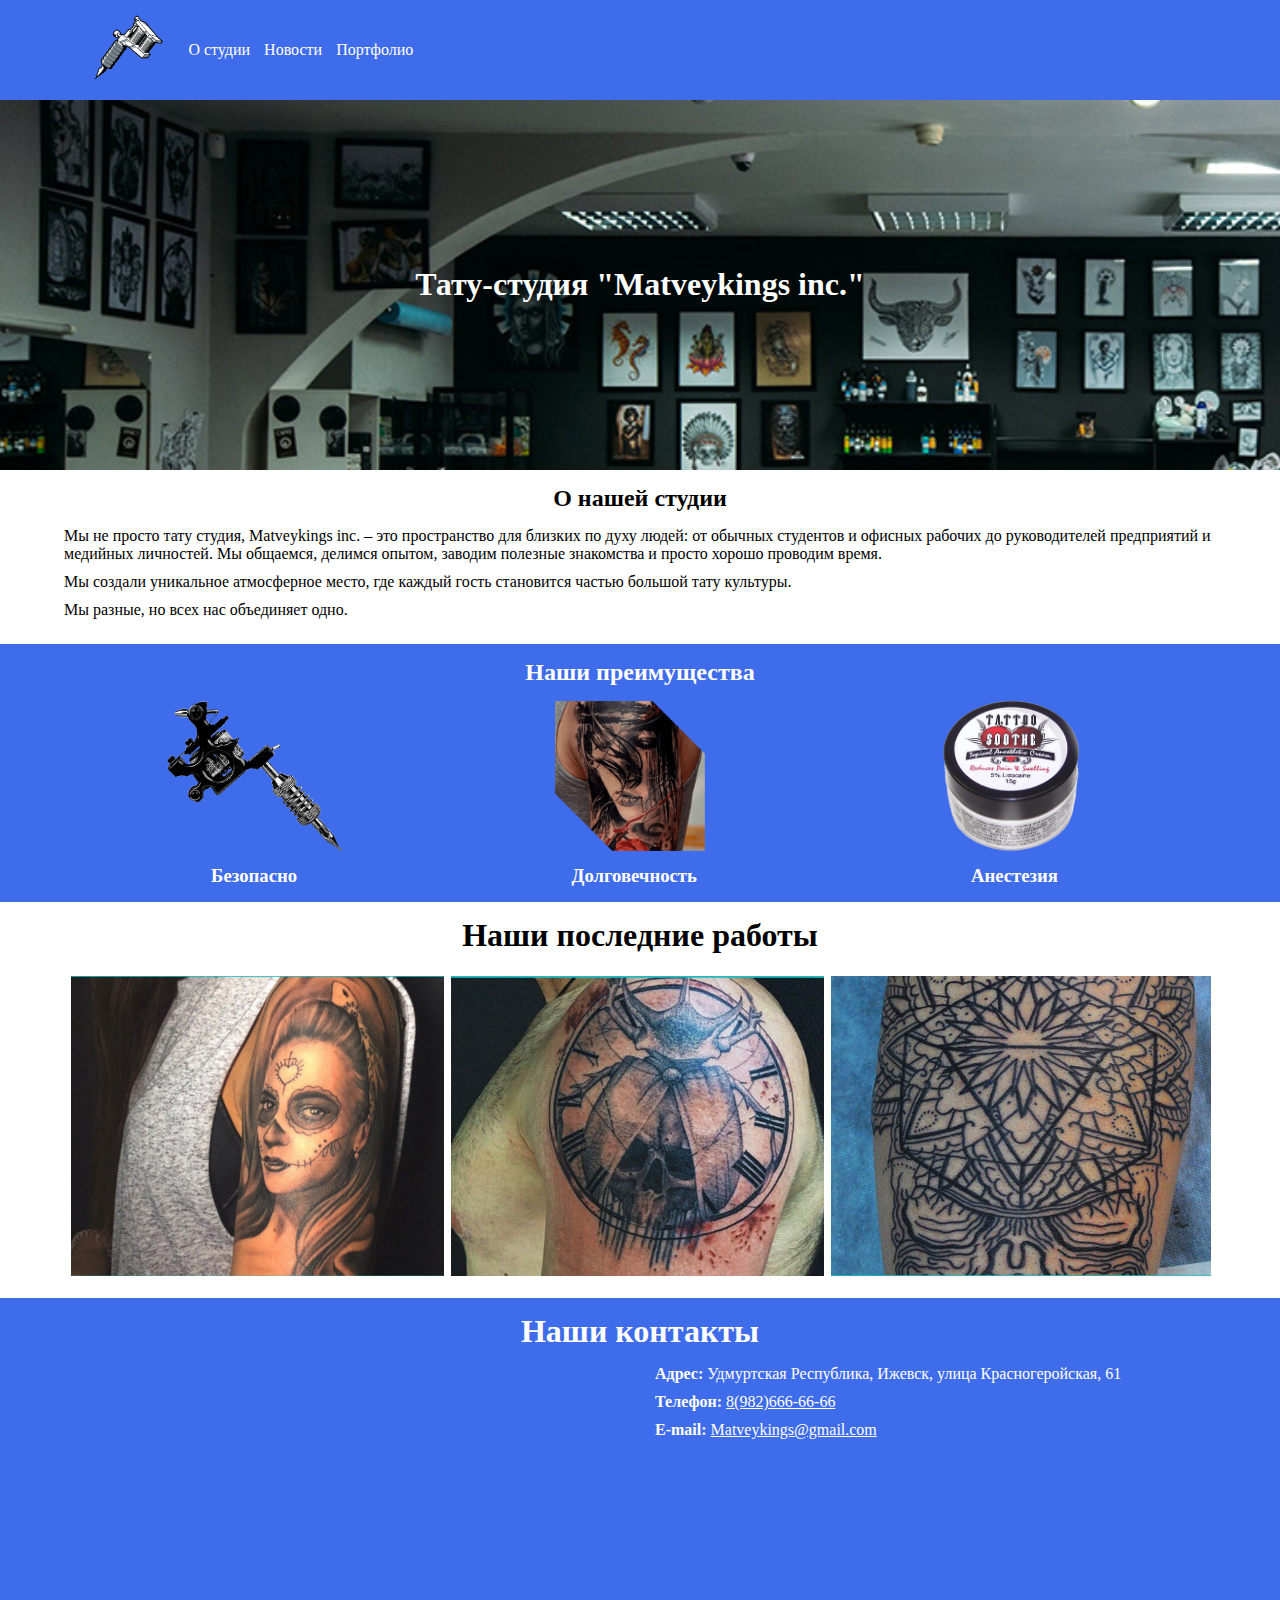
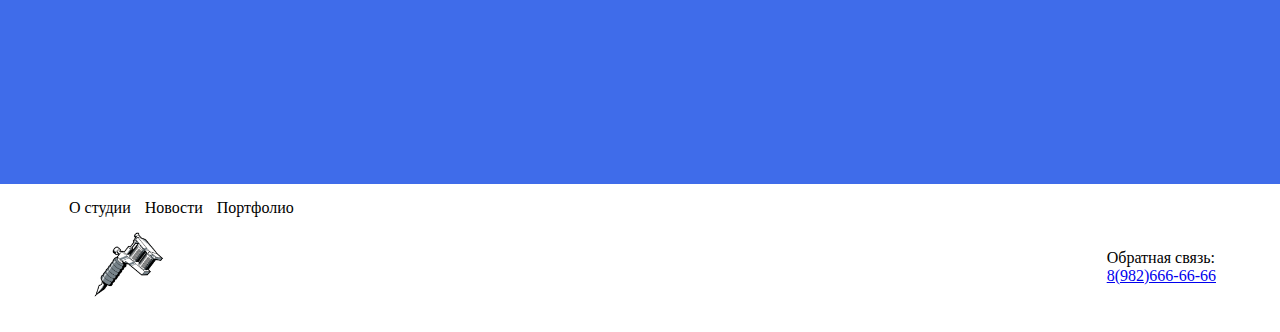
<file: index.html>
<!DOCTYPE html>
<html>
<head>
	<meta charset="utf-8">
	<meta name="description" content="Тату-студия Matveykings. Лучшие во всей Удмуртии">
	<meta name="keywords" content="Тату, сайт, студия, тату-студия, топ">
	<meta name="author" content="Matvey">
	<meta name="viewport" content="width=device-width, initial-scale=1.0">
	<title>Тату-студия "Matveykings inc."</title>
	<link rel="icon" type="image/png" href="assets/favicon.png">
	<link rel="stylesheet" type="text/css" href="styles/main.css">
	<link rel="stylesheet" type="text/css" href="styles/style-mobile.css">
</head>
<body>
	<header class="blue">
		<div class="wrap">
			<a href="index.html"><img class="img-responsive" src="assets/logo.png"></a>
			<img class="img-responsive burger" src="assets/if_List_Text_Menu_Numbers_String_Burger_1329080.png">
			<ul class="list-inline header-ul">
				<li><a href="pages/about.html">О студии</a></li>
				<li><a href="pages/news.html">Новости</a></li>
				<li><a href="pages/port.html">Портфолио</a></li>
			</ul>
		</div>
	</header>
	<section class="banner">
		<h1>Тату-студия "Matveykings inc."</h1>
	</section>
	<section class="home-about white">
		<div class="wrap">
			<h2 class="text-center">О нашей студии</h2>
			<p>Мы не просто тату студия, Matveykings inc. – это пространство для близких по духу людей: от обычных студентов и офисных рабочих до руководителей предприятий и медийных личностей. Мы общаемся, делимся опытом, заводим полезные знакомства и просто хорошо проводим время.</p>
			<p>Мы создали уникальное атмосферное место, где каждый гость становится частью большой тату культуры.</p>
			<p>Мы разные, но всех нас объединяет одно.</p>
		</div>
	</section>
	<section class="advatnages blue">
		<div class="wrap">
			<h2 class="text-center">Наши преимущества</h2>
			<div class="main-advantages">
				<img src="assets/1.png">
				<h3>Безопасно</h3>
			</div>
			<div class="main-advantages">
				<img src="assets/2.png">
				<h3>Долговечность</h3>
			</div>
			<div class="main-advantages">
				<img src="assets/3.png">
				<h3>Анестезия</h3>
			</div>
		</div>
	</section>
	<section class="lastworks white">
		<div class="wrap">
			<h1 class="text-center">Наши последние работы</h1>
			<div class="lastworksblock">
				<img class="img-responsive" src="assets/rabota1.jpg">
			</div>
			<div class="lastworksblock">
				<img class="img-responsive" src="assets/rabota2.jpg">
			</div>
			<div class="lastworksblock">
				<img class="img-responsive" src="assets/rabota3.jpg">
			</div>
		</div>
	</section>
	<section class="contacts blue">
		<div class="wrap">
			<h1 class="text-center">Наши контакты</h1>
			<div class="map">
				<iframe src="https://yandex.ru/map-widget/v1/?um=constructor%3A3fc62bd5ffe863f66d6713d37b0eaed1b721ff4b84f7c404a285323b32ab8b3d&amp;source=constructor" width="100%" height="400" frameborder="0"></iframe>
			</div>
			<div class="cont">
				<p><b>Адрес:</b> Удмуртская Республика, Ижевск, улица Красногеройская, 61</p>
				<p><b>Телефон:</b> <a href="tel:89826666666">8(982)666-66-66</a></p>
				<p><b>E-mail:</b> <a href="mailto:Matveykings@gmail.com">Matveykings@gmail.com</a></p>
			</div>
		</div>
	</section>
	<footer class="white">
		<div class="wrap">
			<ul class="list-inline header-ul">
				<li><a href="pages/about.html">О студии</a></li>
				<li><a href="pages/news.html">Новости</a></li>
				<li><a href="pages/port.html">Портфолио</a></li>
			</ul>
			<div class="foot">
				<a href="index.html"><img class="img-responsive" src="assets/logo.png"></a>
				<div class="obrsvyaz">Обратная связь:<br><a href="tel:89826666666">8(982)666-66-66</a></div>
			</div>
		</div>
	</footer>
	<script type="text/javascript" src="scripts/jquery-1.10.2.js"></script>
	<script type="text/javascript" src="scripts/burger.js"></script>
</body>
</html>
</file>
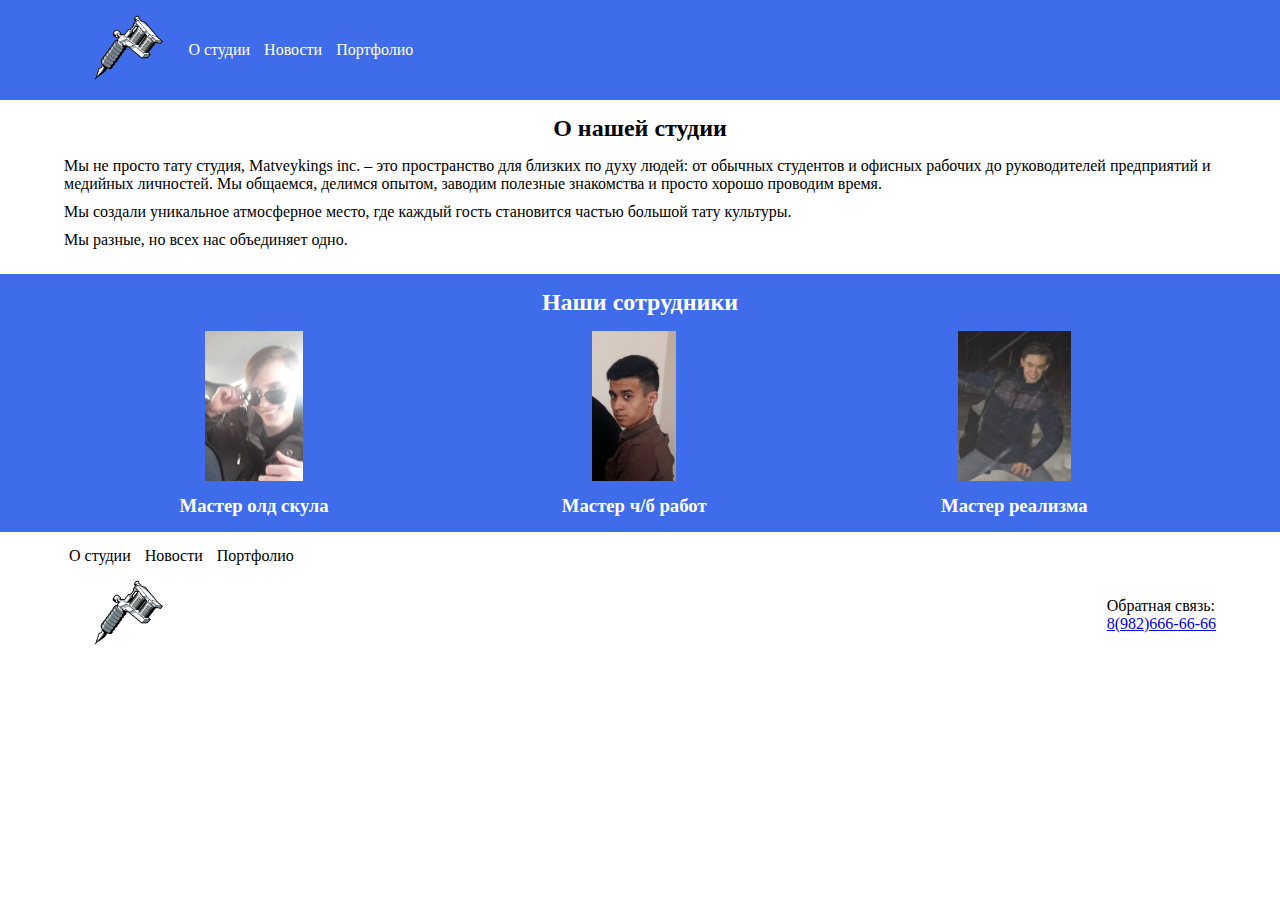
<file: pages/about.html>
<!DOCTYPE html>
<html>
<head>
	<meta charset="utf-8">
	<meta name="description" content="Тату-студия Matveykings. Лучшие во всей Удмуртии">
	<meta name="keywords" content="Тату, сайт, студия, тату-студия, топ">
	<meta name="author" content="Matvey">
	<meta name="viewport" content="width=device-width, initial-scale=1.0">
	<title>Тату-студия "Matveykings inc."</title>
	<link rel="icon" type="image/png" href="../assets/favicon.png">
	<link rel="stylesheet" type="text/css" href="../styles/main.css">
	<link rel="stylesheet" type="text/css" href="../styles/style-mobile.css">
</head>
<body>
	<header class="blue">
		<div class="wrap">
			<a href="../index.html"><img class="img-responsive" src="../assets/logo.png"></a>
			<img class="img-responsive burger" src="../assets/if_List_Text_Menu_Numbers_String_Burger_1329080.png">
			<ul class="list-inline header-ul">
				<li><a href="about.html">О студии</a></li>
				<li><a href="news.html">Новости</a></li>
				<li><a href="port.html">Портфолио</a></li>
			</ul>
		</div>
	</header>
	<section class="home-about white">
		<div class="wrap">
			<h2 class="text-center">О нашей студии</h2>
			<p>Мы не просто тату студия, Matveykings inc. – это пространство для близких по духу людей: от обычных студентов и офисных рабочих до руководителей предприятий и медийных личностей. Мы общаемся, делимся опытом, заводим полезные знакомства и просто хорошо проводим время.</p>
			<p>Мы создали уникальное атмосферное место, где каждый гость становится частью большой тату культуры.</p>
			<p>Мы разные, но всех нас объединяет одно.</p>
		</div>
	</section>
	<section class="advatnages blue">
		<div class="wrap">
			<h2 class="text-center">Наши сотрудники</h2>
			<div class="main-advantages">
				<img src="../assets/Matvey.png">
				<h3>Мастер олд скула</h3>
			</div>
			<div class="main-advantages">
				<img src="../assets/Ramin.jpg">
				<h3>Мастер ч/б работ</h3>
			</div>
			<div class="main-advantages">
				<img src="../assets/Seriy.png">
				<h3>Мастер реализма</h3>
			</div>
		</div>
	</section>
	<footer class="white">
		<div class="wrap">
			<ul class="list-inline header-ul">
				<li><a href="about.html">О студии</a></li>
				<li><a href="news.html">Новости</a></li>
				<li><a href="port.html">Портфолио</a></li>
			</ul>
			<div class="foot">
				<a href="../index.html"><img class="img-responsive" src="../assets/logo.png"></a>
				<div class="obrsvyaz">Обратная связь:<br><a href="tel:89826666666">8(982)666-66-66</a></div>
			</div>
		</div>
	</footer>
	<script type="text/javascript" src="../scripts/jquery-1.10.2.js"></script>
	<script type="text/javascript" src="../scripts/burger.js"></script>
</body>
</html>
</file>
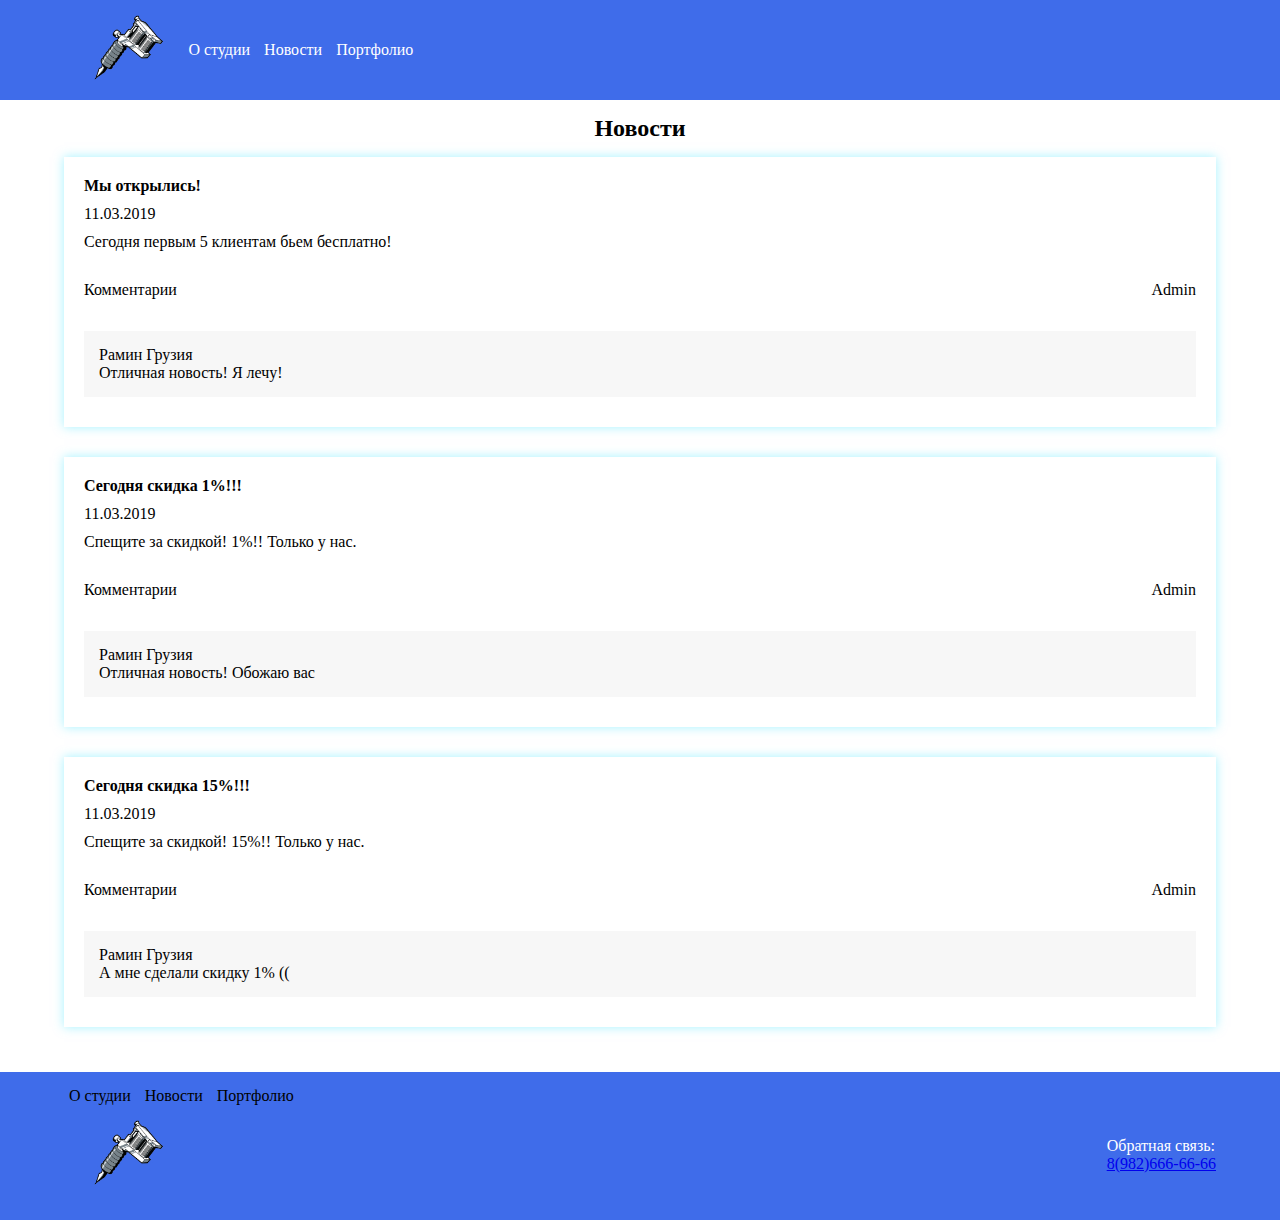
<file: pages/news.html>
<!DOCTYPE html>
<html>
<head>
	<meta charset="utf-8">
	<meta name="description" content="Тату-студия Matveykings. Лучшие во всей Удмуртии">
	<meta name="keywords" content="Тату, сайт, студия, тату-студия, топ">
	<meta name="author" content="Matvey">
	<meta name="viewport" content="width=device-width, initial-scale=1.0">
	<title>Тату-студия "Matveykings inc."</title>
	<link rel="icon" type="image/png" href="../assets/favicon.png">
	<link rel="stylesheet" type="text/css" href="../styles/main.css">
	<link rel="stylesheet" type="text/css" href="../styles/style-mobile.css">
</head>
<body>
	<header class="blue">
		<div class="wrap">
			<a href="../index.html"><img class="img-responsive" src="../assets/logo.png"></a>
			<img class="img-responsive burger" src="../assets/if_List_Text_Menu_Numbers_String_Burger_1329080.png">
			<ul class="list-inline header-ul">
				<li><a href="about.html">О студии</a></li>
				<li><a href="news.html">Новости</a></li>
				<li><a href="port.html">Портфолио</a></li>
			</ul>
		</div>
	</header>
	<section class="white">
		<div class="wrap">
			<h2 class="text-center">Новости</h2>
			<div class="news-block">
				<h4>Мы открылись!</h4>
				<div class="date">11.03.2019</div>
				<p>Сегодня первым 5 клиентам бьем бесплатно!</p>
				<div class="news-foot">
					<div class="comment">Комментарии</div>
					<div class="author">Admin</div>
				</div>
				<div class="comment-block">
					<div class="us-name">Рамин Грузия</div>
					<p>Отличная новость! Я лечу!</p>
				</div>
			</div>
			<div class="news-block">
				<h4>Сегодня скидка 1%!!!</h4>
				<div class="date">11.03.2019</div>
				<p>Спещите за скидкой! 1%!! Только у нас.</p>
				<div class="news-foot">
					<div class="comment">Комментарии</div>
					<div class="author">Admin</div>
				</div>
				<div class="comment-block">
					<div class="us-name">Рамин Грузия</div>
					<p>Отличная новость! Обожаю вас</p>
				</div>
			</div>
			<div class="news-block">
				<h4>Сегодня скидка 15%!!!</h4>
				<div class="date">11.03.2019</div>
				<p>Спещите за скидкой! 15%!! Только у нас.</p>
				<div class="news-foot">
					<div class="comment">Комментарии</div>
					<div class="author">Admin</div>
				</div>
				<div class="comment-block">
					<div class="us-name">Рамин Грузия</div>
					<p>А мне сделали скидку 1% ((</p>
				</div>
			</div>
		</div>
	</section>
	<footer class="blue">
		<div class="wrap">
			<ul class="list-inline header-ul">
				<li><a href="about.html">О студии</a></li>
				<li><a href="news.html">Новости</a></li>
				<li><a href="port.html">Портфолио</a></li>
			</ul>
			<div class="foot">
				<a href="../index.html"><img class="img-responsive" src="../assets/logo.png"></a>
				<div class="obrsvyaz">Обратная связь:<br><a href="tel:89826666666">8(982)666-66-66</a></div>
			</div>
		</div>
	</footer>
	<script type="text/javascript" src="../scripts/jquery-1.10.2.js"></script>
	<script type="text/javascript" src="../scripts/burger.js"></script>
</body>
</html>
</file>
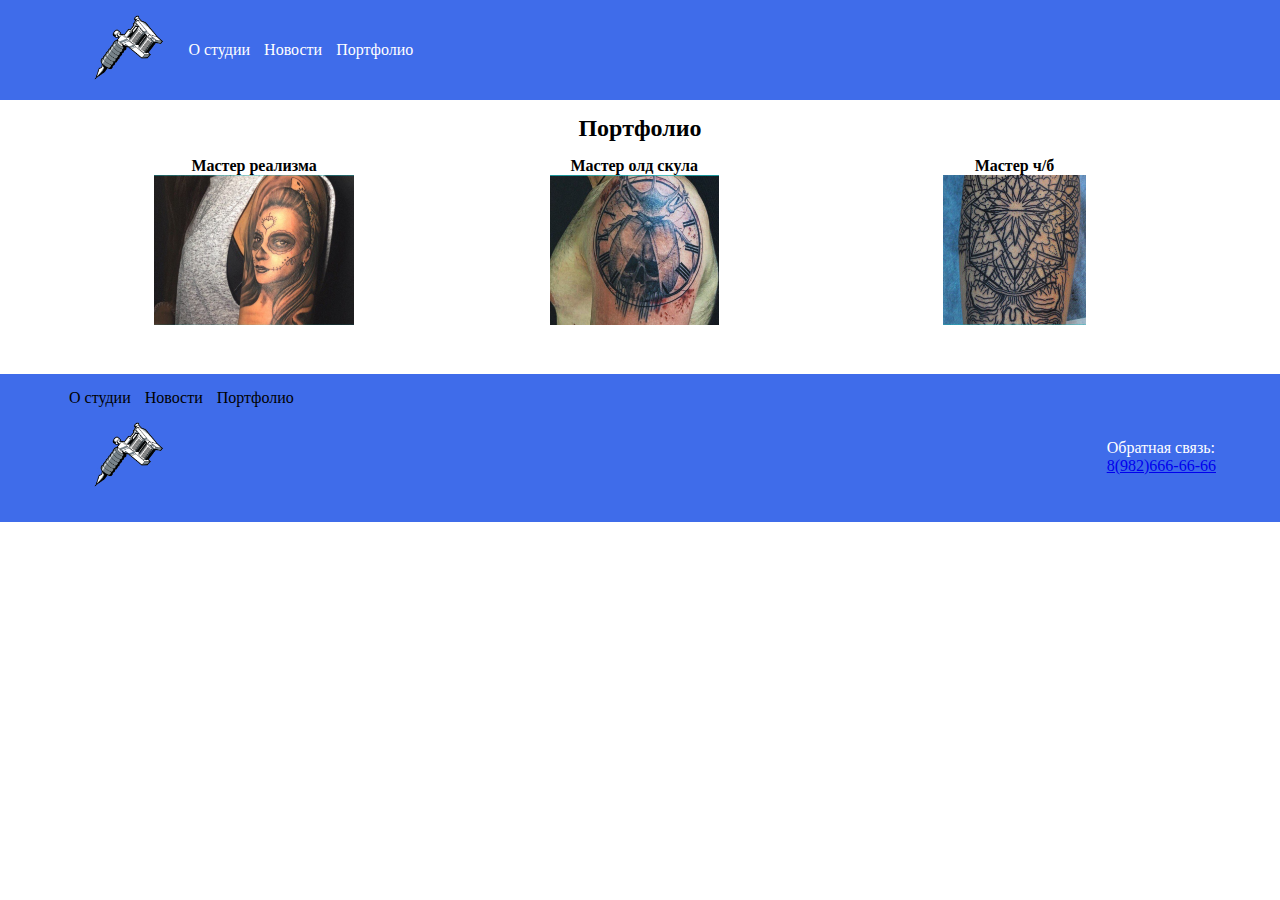
<file: pages/port.html>
<!DOCTYPE html>
<html>
<head>
	<meta charset="utf-8">
	<meta name="description" content="Тату-студия Matveykings. Лучшие во всей Удмуртии">
	<meta name="keywords" content="Тату, сайт, студия, тату-студия, топ">
	<meta name="author" content="Matvey">
	<meta name="viewport" content="width=device-width, initial-scale=1.0">
	<title>Тату-студия "Matveykings inc."</title>
	<link rel="icon" type="image/png" href="../assets/favicon.png">
	<link rel="stylesheet" type="text/css" href="../styles/main.css">
	<link rel="stylesheet" type="text/css" href="../styles/style-mobile.css">
</head>
<body>
	<header class="blue">
		<div class="wrap">
			<a href="../index.html"><img class="img-responsive" src="../assets/logo.png"></a>
			<img class="img-responsive burger" src="../assets/if_List_Text_Menu_Numbers_String_Burger_1329080.png">
			<ul class="list-inline header-ul">
				<li><a href="about.html">О студии</a></li>
				<li><a href="news.html">Новости</a></li>
				<li><a href="port.html">Портфолио</a></li>
			</ul>
		</div>
	</header>
	<section class="advatnages white port">
		<div class="wrap">
			<h2 class="text-center">Портфолио</h2>
			<div class="main-advantages">
				<h4>Мастер реализма</h3>
				<img src="../assets/rabota1.jpg">
			</div>
			<div class="main-advantages">
				<h4>Мастер олд скула</h3>
				<img src="../assets/rabota2.jpg">
			</div>
			<div class="main-advantages">
				<h4>Мастер ч/б</h3>
				<img src="../assets/rabota3.jpg">
			</div>
		</div>
	</section>
	<footer class="blue">
		<div class="wrap">
			<ul class="list-inline header-ul">
				<li><a href="about.html">О студии</a></li>
				<li><a href="news.html">Новости</a></li>
				<li><a href="port.html">Портфолио</a></li>
			</ul>
			<div class="foot">
				<a href="../index.html"><img class="img-responsive" src="../assets/logo.png"></a>
				<div class="obrsvyaz">Обратная связь:<br><a href="tel:89826666666">8(982)666-66-66</a></div>
			</div>
		</div>
	</footer>
	<script type="text/javascript" src="../scripts/jquery-1.10.2.js"></script>
	<script type="text/javascript" src="../scripts/burger.js"></script>
</body>
</html>
</file>
<file: styles/main.css>
* {
	margin: 0;
	padding: 0;
	outline: none;
}

body {
	font-family: Tahoma;
	display: grid;
	color: #000;
}

h1, h2 {
	margin-bottom: 15px;
}

p {
	margin-bottom: 10px;
}

a:hover {
	text-decoration: underline;
}

.wrap {
	max-width: 1582px;
	padding: 0 5%;
	margin: 0 auto;
	overflow: hidden;
}

section, footer {
	padding-top: 15px;
	padding-bottom: 15px;
}

.text-center {
	text-align: center;
}

.img-responsive {
	display: block;
	max-width: 100%;
	height: auto;
}

header .wrap {
	display: flex;
	align-items: center;
}

.blue {
	background: #3f6cea;
	color: #fff !important;
}

.white {
	background: #fff;
}

header img {
	max-height: 100px;
	float: left;
}

.list-inline {
	padding-left: 0;
	margin-left: -5px;
	list-style: none;
}

.list-inline li {
	display: inline-block;
	padding-left: 10px;
}

.list-inline li a {
	text-decoration: none;
}

.list-inline li a:hover {
	text-decoration: underline;
}

.header-ul {
	float: left;
}

.header-ul li a {
	color: #fff;
}

.banner {
	height: 340px;
	background: url(../assets/home-banner.jpg);
	background-size: cover;
	background-position: 1% 18%;
	background-attachment: fixed;
	color: #fff;
	display: flex;
	align-items: center;
}

.banner h1 {
	margin: 0 auto;
}

.main-advantages, .lastworksblock {
	float: left;
	width: 33%;
	text-align: center;
}

.main-advantages img, .sotrud-block img {
	margin: 0 auto;
}

.main-advantages img {
	height: 150px;
	margin-bottom: 10px;
}

.port .main-advantages {
	margin-bottom: 20px;
}

.lastworksblock img {
	height: 300px;
	width: 100%;
	border: 7px solid #fff;
	margin: 0 auto;
}

.map, .cont {
	width: 50%;
	float: left;
}

.cont p {
	padding-left: 15px;
}

.cont p a {
	color: #fff;
}

.cont p a:hover {
	text-decoration: none;
}

footer .header-ul {
	width: 100%;
}

footer .header-ul li a {
	color: #000;
}

footer img {
	max-height: 100px;
	float: left;
}

.obrsvyaz {
	float: right;
}

.foot {
	float: left;
	width: 100%;
	display: flex;
	justify-content: space-between;
	align-items: center;
}

.burger {
	display: none;
	float: right;
	margin-top: 15px;
}

.news-block {
	padding: 20px;
	margin-bottom: 30px;
	box-shadow: 0 0 10px rgba(73, 230, 255, 0.5);
}

.news-block h4, .date {
	margin-bottom: 10px;
}

.news-block p {
	margin-bottom: 30px;
}

.news-foot {
	margin-bottom: 80px;
}

.comment {
	float: left;
}

.author {
	float: right;
}

.comment-block {
	overflow: hidden;
	background: #f7f7f7;
	margin-bottom: 10px;
	padding: 15px;
}

.comment-block p {
	margin-bottom: 0;
}
</file>
<file: styles/style-mobile.css>
@media (max-width: 767px) {
	.burger {
		display: block;
	}

	header .wrap {
		display: block;
	}

	.header-ul {
		float: unset;
		display: none;
		margin-top: 128px;
		text-align: center;
	}

	.header-ul li {
		display: block;
		padding-left: 0;
		padding-bottom: 10px;
	}
	.header-ul-block {
		display: block;
	}

	.main-advantages, .lastworksblock, .map, .cont {
		width: 100%;
	}

	.foot {
		justify-content: center;
		align-items: flex-end;
	}
}
</file>
